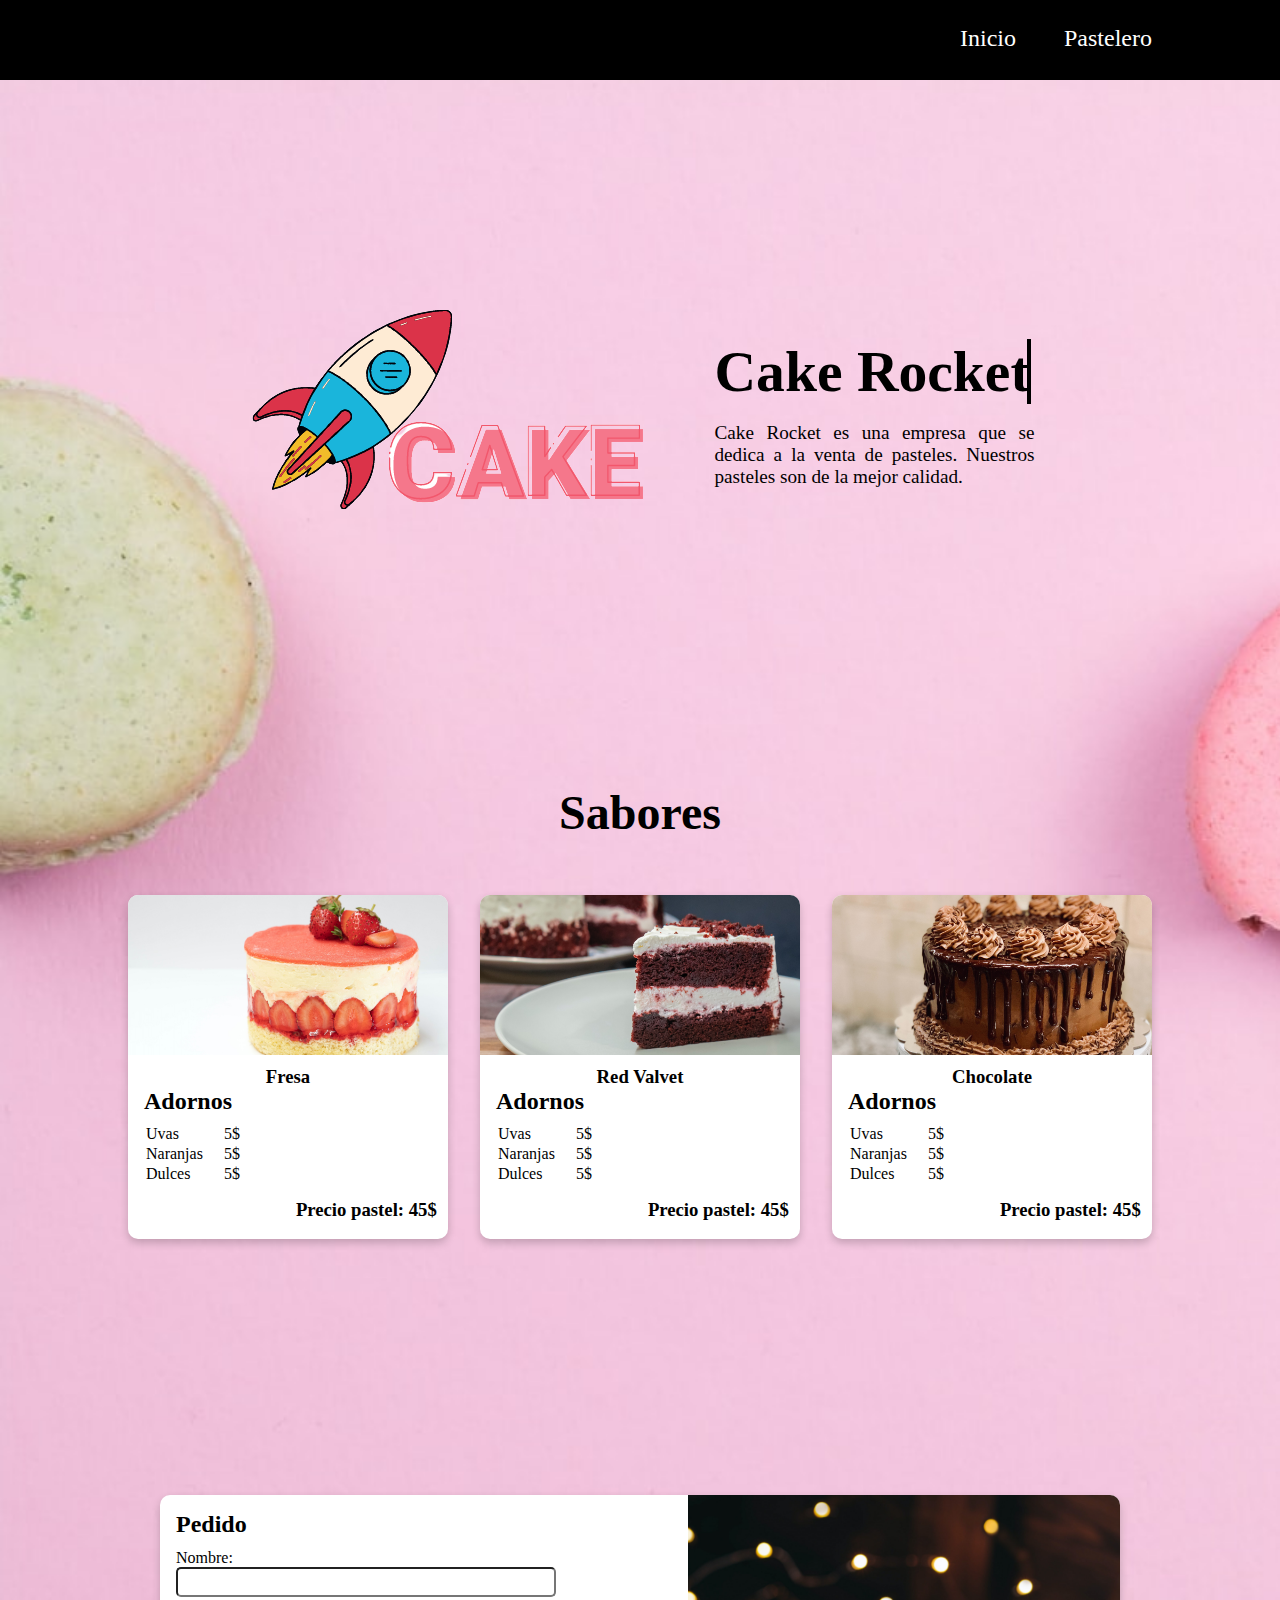
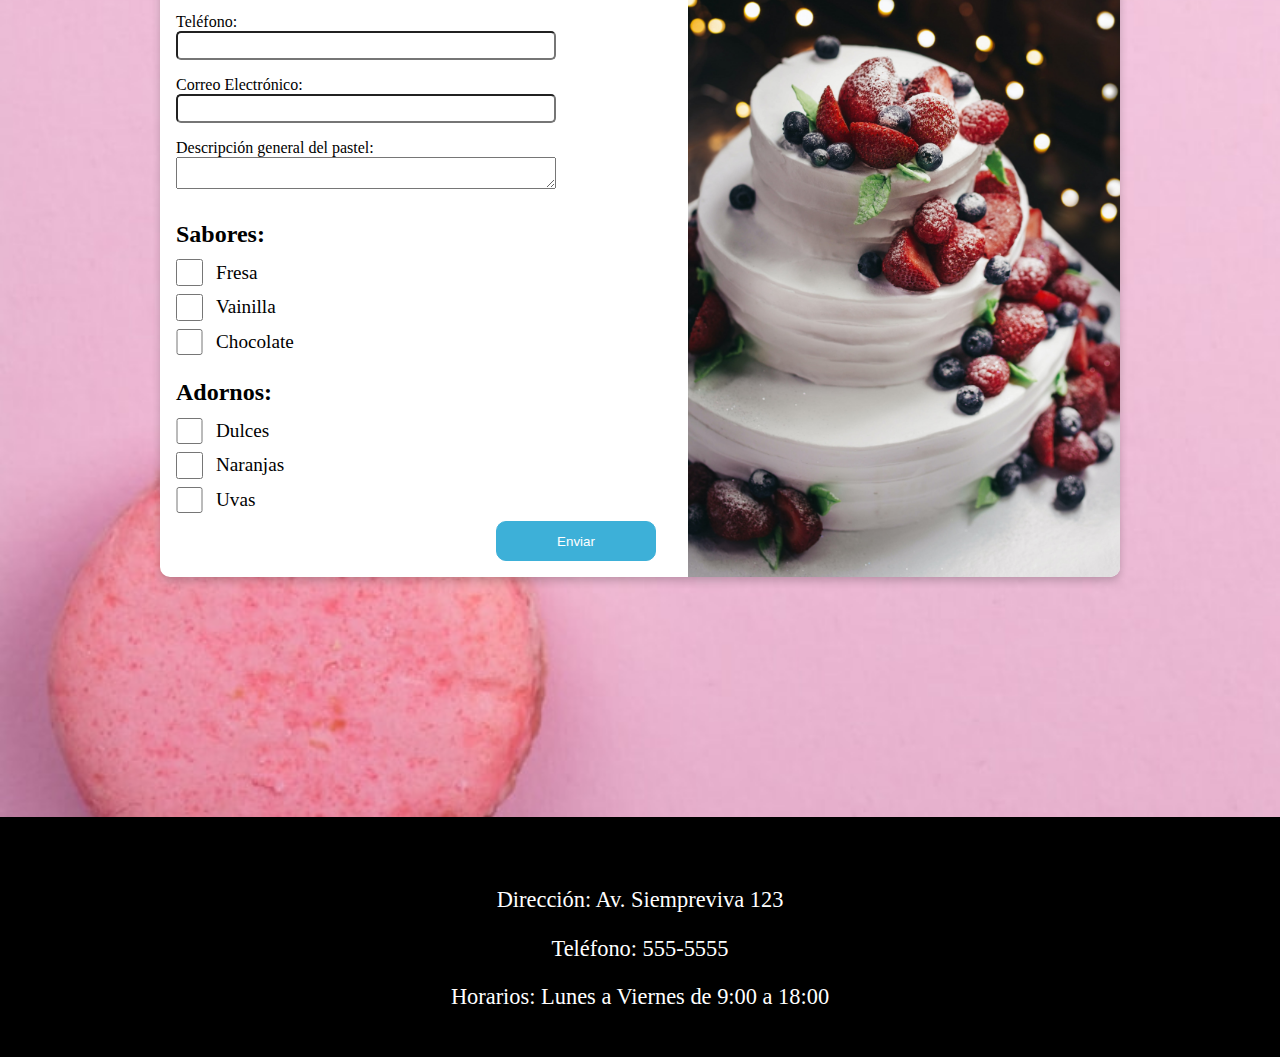
<file: index.html>
<!DOCTYPE html>
<html lang="es">
  <head>
    <meta charset="UTF-8" />
    <meta http-equiv="X-UA-Compatible" content="IE=edge" />
    <meta name="viewport" content="width=device-width, initial-scale=1.0" />
    <link rel="stylesheet" href="assets/styles/main.css" />
    <title>Cake Rocket</title>
  </head>
  <body>
    <header class="wrapper__header">
      <nav class="navigation">
        <ul class="list-items">
          <li class="items">
            <a href="index.html" class="link"><span>Inicio</span></a>
          </li>
          <li class="items"> 
            <a href="pastelero.html" class="link"><span>Pastelero</span></a>
          </li>
        </ul>
      </nav>
    </header>
    <main class="wrapper__main">
      <div class="about">
        <div class="wrapper__main-content-img">
          <img
            src="assets/img/logo.png"
            alt="cake-rocket"
            class="img-cake-rocket"
          />
        </div>
        <div class="wrapper__main-content">
          <div class="wrapper__main-content-title">
            <h1 class="title">Cake Rocket</h1>
          </div>
          <div class="wrapper__main-content-text">
            <p>
              Cake Rocket es una empresa que se dedica a la venta de pasteles.
              Nuestros pasteles son de la mejor calidad.
            </p>
          </div>
        </div>
      </div>

      <div class="grid-sabores">
        <h2 class="subtitle">Sabores</h2>
        <ul class="wrapper_sabores">
          <li class="items-sabores">
            <div class="card">
              <div class="card-header">
                <img src="assets/img/fresa.jpg" alt="image straberry" class="image-select" />
              </div>
              <div class="card-body">
                <h3 class="card-title">Fresa</h3>
                <div class="adornos">
                  <h2>Adornos</h2>
                  <table class="table-sabores">
                    <tr>
                      <td
                        class="items-table-sabores"
                        class="items-table-sabores"
                      >
                        <span>Uvas</span>
                      </td>
                      <td class="items-table-sabores">
                        <span>5$</span>
                      </td>
                    </tr>
                    <tr>
                      <td class="items-table-sabores">
                        <span>Naranjas</span>
                      </td>
                      <td class="items-table-sabores">
                        <span>5$</span>
                      </td>
                    </tr>
                    <tr>
                      <td class="items-table-sabores">
                        <span>Dulces</span>
                      </td>
                      <td class="items-table-sabores">
                        <span>5$</span>
                      </td>
                    </tr>
                  </table>
                  <div class="wrapper_precio">
                    <h3>Precio pastel: 45$</h3>
                  </div>
                </div>
              </div>
            </div>
          </li>
          <li class="items-sabores">
            <div class="card">
              <div class="card-header">
                <img src="assets/img/red.jpg" alt="red valvet" class="image-select" />
              </div>
              <div class="card-body">
                <h3 class="card-title">Red Valvet</h3>
                <div class="adornos">
                  <h2>Adornos</h2>
                  <table class="table-sabores">
                    <tr>
                      <td
                        class="items-table-sabores"
                        class="items-table-sabores"
                      >
                        <span>Uvas</span>
                      </td>
                      <td class="items-table-sabores">
                        <span>5$</span>
                      </td>
                    </tr>
                    <tr>
                      <td class="items-table-sabores">
                        <span>Naranjas</span>
                      </td>
                      <td class="items-table-sabores">
                        <span>5$</span>
                      </td>
                    </tr>
                    <tr>
                      <td class="items-table-sabores">
                        <span>Dulces</span>
                      </td>
                      <td class="items-table-sabores">
                        <span>5$</span>
                      </td>
                    </tr>
                  </table>
                  <div class="wrapper_precio">
                    <h3>Precio pastel: 45$</h3>
                  </div>
                </div>
              </div>
            </div>
          </li>
          <li class="items-sabores">
            <div class="card">
              <div class="card-header">
                <img
                  src="assets/img/chocolate.jpg"
                  alt="chocolate image"
                  class="image-select"
                />
              </div>
              <div class="card-body">
                <h3 class="card-title">Chocolate</h3>
                <div class="adornos">
                  <h2>Adornos</h2>
                  <table class="table-sabores">
                    <tr>
                      <td
                        class="items-table-sabores"
                        class="items-table-sabores"
                      >
                        <span>Uvas</span>
                      </td>
                      <td class="items-table-sabores">
                        <span>5$</span>
                      </td>
                    </tr>
                    <tr>
                      <td class="items-table-sabores">
                        <span>Naranjas</span>
                      </td>
                      <td class="items-table-sabores">
                        <span>5$</span>
                      </td>
                    </tr>
                    <tr>
                      <td class="items-table-sabores">
                        <span>Dulces</span>
                      </td>
                      <td class="items-table-sabores">
                        <span>5$</span>
                      </td>
                    </tr>
                  </table>
                  <div class="wrapper_precio">
                    <h3>Precio pastel: 45$</h3>
                  </div>
                </div>
              </div>
            </div>
          </li>
        </ul>
      </div>
      <section class="wrapper_form">
        <div class="card-form">
          <div class="col-form">
            <div class="wrapper_title_form">
              <h2>Pedido</h2>
            </div>
            <form action="#">
              <div class="input-group">
                <label for="nombre">Nombre:</label>
                <input
                  type="text"
                  name="nombre"
                  id="nombre"
                  class="input-control"
                />
              </div>
              <div class="input-group">
                <label for="telefono">Teléfono:</label>
                <input
                  type="tel"
                  name="telefono"
                  id="telefono"
                  class="input-control"
                />
              </div>
              <div class="input-group">
                <label for="correo">Correo Electrónico:</label>
                <input
                  type="email"
                  name="correo"
                  id="correo"
                  class="input-control"
                />
              </div>
              <div class="input-group">
                <label for="descripcion">Descripción general del pastel:</label>
                <textarea name="descripcion" id="descripcion"></textarea>
              </div>
              <div class="wrapper_title_form">
                <h2>Sabores:</h2>
              </div>
              <div class="list-check">
                <div class="group-check">
                  <input
                    type="checkbox"
                    name="sabores[]"
                    value="chocolate"
                    class="check"
                  />
                  <span class="label-check"> Chocolate </span>
                </div>
                <div class="group-check">
                  <input
                    type="checkbox"
                    name="sabores[]"
                    value="vainilla"
                    class="check"
                  />
                  <span class="label-check"> Vainilla </span>
                </div>
                <div class="group-check">
                  <input
                    type="checkbox"
                    name="sabores[]"
                    value="fresa"
                    class="check"
                  />
                  <span class="label-check"> Fresa </span>
                </div>
              </div>

              <div class="wrapper_title_form">
                <h2>Adornos:</h2>
              </div>
              <div class="list-check">
                <div class="group-check">
                  <input
                    type="checkbox"
                    name="adornos[]"
                    value="uvas"
                    class="check"
                  />
                  <span class="label-check"> Uvas </span>
                </div>
                <div class="group-check">
                  <input
                    type="checkbox"
                    name="adornos[]"
                    value="Naranjas"
                    class="check"
                  />
                  <span class="label-check"> Naranjas </span>
                </div>
                <div class="group-check">
                  <input
                    type="checkbox"
                    name="adornos[]"
                    value="Dulces"
                    class="check"
                  />
                  <span class="label-check"> Dulces </span>
                </div>
              </div>
              <div class="wrapper_btn_form">
                <button type="submit" class="btn-submit">Enviar</button>
              </div>
            </form>
          </div>
          <div class="col-img">
            <img src="assets/img/form.jpg" alt="img form" class="img-form" />
          </div>
        </div>
      </section>
      <footer class="footer">
        <p class="footer-text">Dirección: Av. Siempreviva 123</p>
        <p class="footer-text">Teléfono: 555-5555</p>
        <p class="footer-text">Horarios: Lunes a Viernes de 9:00 a 18:00</p>
      </footer>
    </main>
  </body>
</html>
</file>
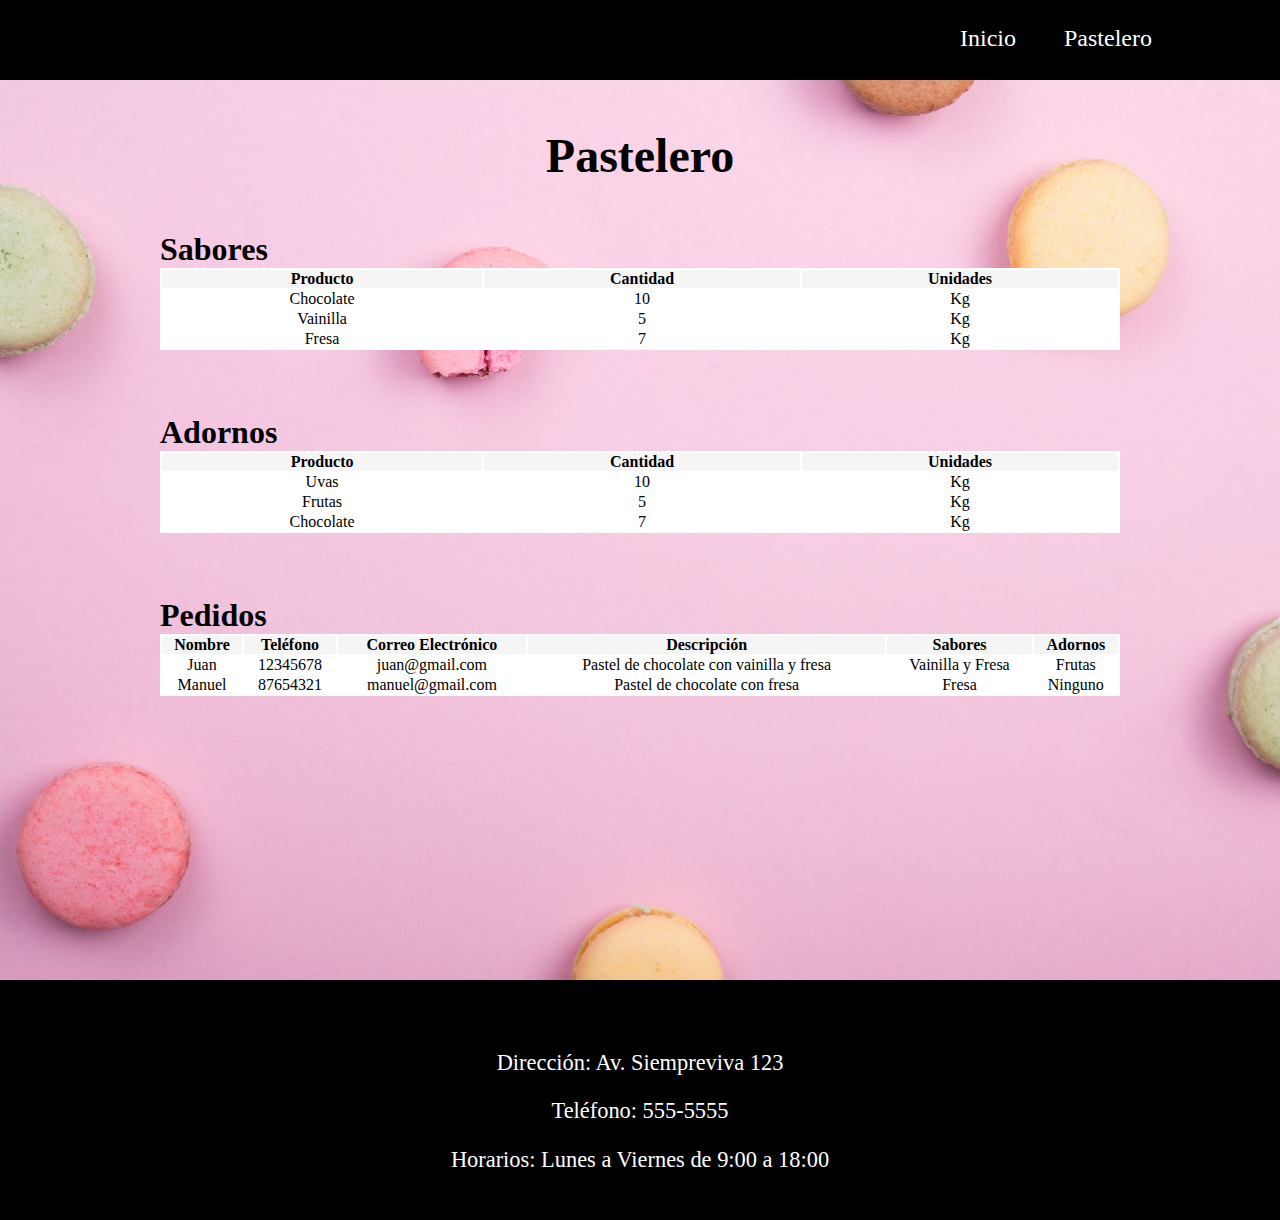
<file: pastelero.html>
<!DOCTYPE html>
<html lang="es">
  <head>
    <meta charset="UTF-8" />
    <meta http-equiv="X-UA-Compatible" content="IE=edge" />
    <meta name="viewport" content="width=device-width, initial-scale=1.0" />
    <link rel="stylesheet" href="assets/styles/main.css" />
    <link rel="stylesheet" href="assets/styles/pastelero.css" />
    <title>Cake Rocket</title>
  </head>
  <body>
    <header class="wrapper__header">
      <nav class="navigation">
        <ul class="list-items">
          <li class="items">
            <a href="index.html" class="link"><span>Inicio</span></a>
          </li>
          <li class="items">
            <a href="pastelero.html" class="link"><span>Pastelero</span></a>
          </li>
        </ul>
      </nav>
    </header>
    <main class="wrapper__main container">
      <h1 class="title-pastelero">Pastelero</h1>
      <h2 class="title-table">Sabores</h2>
      <table class="table">
        <thead class="thhead">
          <tr>
            <th>Producto</th>
            <th>Cantidad</th>
            <th>Unidades</th>
          </tr>
        </thead>
        <tbody>
          <tr>
            <td>Chocolate</td>
            <td>10</td>
            <td>Kg</td>
          </tr>
          <tr>
            <td>Vainilla</td>
            <td>5</td>
            <td>Kg</td>
          </tr>
          <tr>
            <td>Fresa</td>
            <td>7</td>
            <td>Kg</td>
          </tr>
        </tbody>
      </table>
      <h2 class="title-table">Adornos</h2>
      <table class="table">
        <thead class="thhead">
          <tr>
            <th>Producto</th>
            <th>Cantidad</th>
            <th>Unidades</th>
          </tr>
        </thead>
        <tbody>
          <tr>
            <td>Uvas</td>
            <td>10</td>
            <td>Kg</td>
          </tr>
          <tr>
            <td>Frutas</td>
            <td>5</td>
            <td>Kg</td>
          </tr>
          <tr>
            <td>Chocolate</td>
            <td>7</td>
            <td>Kg</td>
          </tr>
        </tbody>
      </table>
      <h2 class="title-table">Pedidos</h2>
      <table class="table">
        <thead class="thhead">
          <tr>
            <th>Nombre</th>
            <th>Teléfono</th>
            <th>Correo Electrónico</th>
            <th>Descripción</th>
            <th>Sabores</th>
            <th>Adornos</th>
          </tr>
        </thead>
        <tbody>
          <tr>
            <td>Juan</td>
            <td>12345678</td>
            <td>juan@gmail.com</td>
            <td>Pastel de chocolate con vainilla y fresa</td>
            <td>Vainilla y Fresa</td>
            <td>Frutas</td>
          </tr>
          <tr>
            <td>Manuel</td>
            <td>87654321</td>
            <td>manuel@gmail.com</td>
            <td>Pastel de chocolate con fresa</td>
            <td>Fresa</td>
            <td>Ninguno</td>
          </tr>
        </tbody>
      </table>
    </main>
    <footer class="footer">
      <p class="footer-text">Dirección: Av. Siempreviva 123</p>
      <p class="footer-text">Teléfono: 555-5555</p>
      <p class="footer-text">Horarios: Lunes a Viernes de 9:00 a 18:00</p>
    </footer>
  </body>
</html>
</file>
<file: assets/styles/main.css>
html {
  box-sizing: border-box;
}
*,
*:before,
*:after {
  box-sizing: inherit;
}

* {
    padding: 0;
    margin: 0;
}

.wrapper__header {
    background-color: #000;
    height: 5em;
    width: 100%;
}

.about {
    display: flex;
    padding: 14em 10em;
    justify-content: center;
    align-items: center;
}

.title {
    display: block;
    white-space: nowrap;
    border-right: 4px solid;
    width: 11ch;
    animation: typing 2s steps(12), blink .01s infinite step-end alternate;
    overflow: hidden;
}

.wrapper__main-content-title {
    font-size: 1.8em;
    padding-bottom: .6em;
}


.wrapper__main-content-text p{
    font-size: 1.2em;
    text-align: justify;
}

.wrapper__main-content {
    width: 40%;
    padding-left: 4em;

}


.wrapper__main {
    width: 100%;
    min-height: 100vh;
    background-image: url(../img/background-cookies.jpg);
    background-repeat: no-repeat;
    background-size: cover;
}
.navigation {
    display: flex;
    align-items: center;
    justify-content: flex-end;
    padding-right: 5em;
    height: 100%;
}

.list-items {
    display: flex;
}

.items { 
    display: flex;
    align-items: center;
    text-decoration: none;
    border-bottom: 1px solid transparent;
    margin-right: 3em;
    justify-content: center;
    transition: all 0.3s ease-in-out;
    padding-bottom: 2px;
}

.items:hover {
    border-bottom: 1px solid #fff;
}

.link {
    text-decoration: none;
    color: #fff;
    font-size: 1.5em;
    width: 100%;
    height: 100%;
}

.link span {
    width: 100%;
    height: 100%;
}

.grid-sabores {
    display: flex;
    flex-direction: column;
    justify-content: center;
    align-items: center;
}

.subtitle {
    font-size: 3em;
    color: #000;
    margin: .8em 0em;
}
.wrapper_sabores {
    display: flex;
    justify-content: center;
    align-items: center;
}

.items-sabores {
    padding: 1em;
    list-style: none;
    display: flex;
    flex-direction: column;
    align-items: center;
    justify-content: center;
}

.image-select {
    width: 100%;
    height: 10em;
    object-fit: cover;
    border-top-left-radius: 10px;
    border-top-right-radius: 10px;
}

.card {
    width: 20em;
    height: auto;
    box-shadow: 0 4px 8px 0 rgba(0,0,0,0.2);
    transition: 0.3s;
    border-radius: 10px;
    background-color: #fff;
}
.card:hover {
    box-shadow: 0 8px 16px 0 rgba(0,0,0,0.2);
}

.card-header {
    width: 100%;
    height: 10em;
}

.card-body {
    padding-bottom: 1.1em;
}

.card-title {
    padding-top: .6em;
    text-align: center;
}

.adornos{
    padding-left: 1em;
}

.wrapper_precio {
    padding-top: .9em;
    text-align: right;
    padding-right: .7em;
}

.table-sabores {
    padding-top: .5em;
}

.items-table-sabores {
    padding-right: 1.2em;
}

.wrapper_form {
    display: flex;
    justify-content: center;
    align-items: center;
    padding: 1em 10em;
    margin: 14em 0;
}

.card-form {
    width: 100%;
    box-shadow: 0 4px 8px 0 rgba(0,0,0,0.2);
    border-radius: 10px;
    background-color: #fff;

}

.wrapper_title_form {
    padding-top: 1em;
    padding-left: 1em;
    padding-bottom: .7em;
}

.card-form {
    display: flex;
}

.col-form {
    width: 55%;
}

.col-img {
    width: 45%;
}

.img-form {
    width: 100%;
    height: 100%;
    object-fit: cover;
    border-top-right-radius: 10px;
    border-bottom-right-radius: 10px;
}

.input-group{
    display: flex;
    flex-direction: column;
    width: 75%;
    padding-left: 1em;
    padding-bottom: 1em;
}

.input-control {
    height: 2.2em;
    border-radius: 5px;
    padding-left: 8px;
}


.list-check {
    display: flex;
    flex-direction: column-reverse;
    justify-content: center;
    padding-left: 1em;
}

.group-check {
    display: flex;
    align-items: center;
    padding-bottom: .5em;
}

.check {
    width: 2em;
    height: 2em;
    margin-right: 1em;
}

.label-check {
    font-size: 1.2em;
}

.btn-submit {
    width: 12em;
    height: 3em;
    background-color: #3DB0D8;
    border: 1px solid #3DB0D8;
    color: #fff;
    border-radius: 10px;
    cursor: pointer;
}
.wrapper_btn_form {
    display: flex;
    justify-content: flex-end;
    padding-right: 2em;
    align-items: center;
    padding-bottom: 1em;
}

.footer {
    background-color: #000;
    color: #fff;
    height: 15em;
    display: flex;
    justify-content: center;
    align-items: center;
    flex-direction: column;
}

.footer-text {
    font-size: 1.4em;
    padding-top: 1em;
}


@keyframes typing {
    from {width: 0}
}
@keyframes blink {
    50% {border-color: transparent}
}
</file>
<file: assets/styles/pastelero.css>
.title-pastelero {
    font-size: 3em;
    text-align: center;
    padding: 1em 0;
}

.title-table {
    font-size: 2em;
}

.container {
    padding: 0 10em;
    padding-bottom: 5em;
}

.table {
    width: 100%;
    background-color: #fff;
    margin-bottom: 4em;
}

.thhead {
    background-color: #f5f5f5;
}
td {
    text-align: center;
}
</file>
